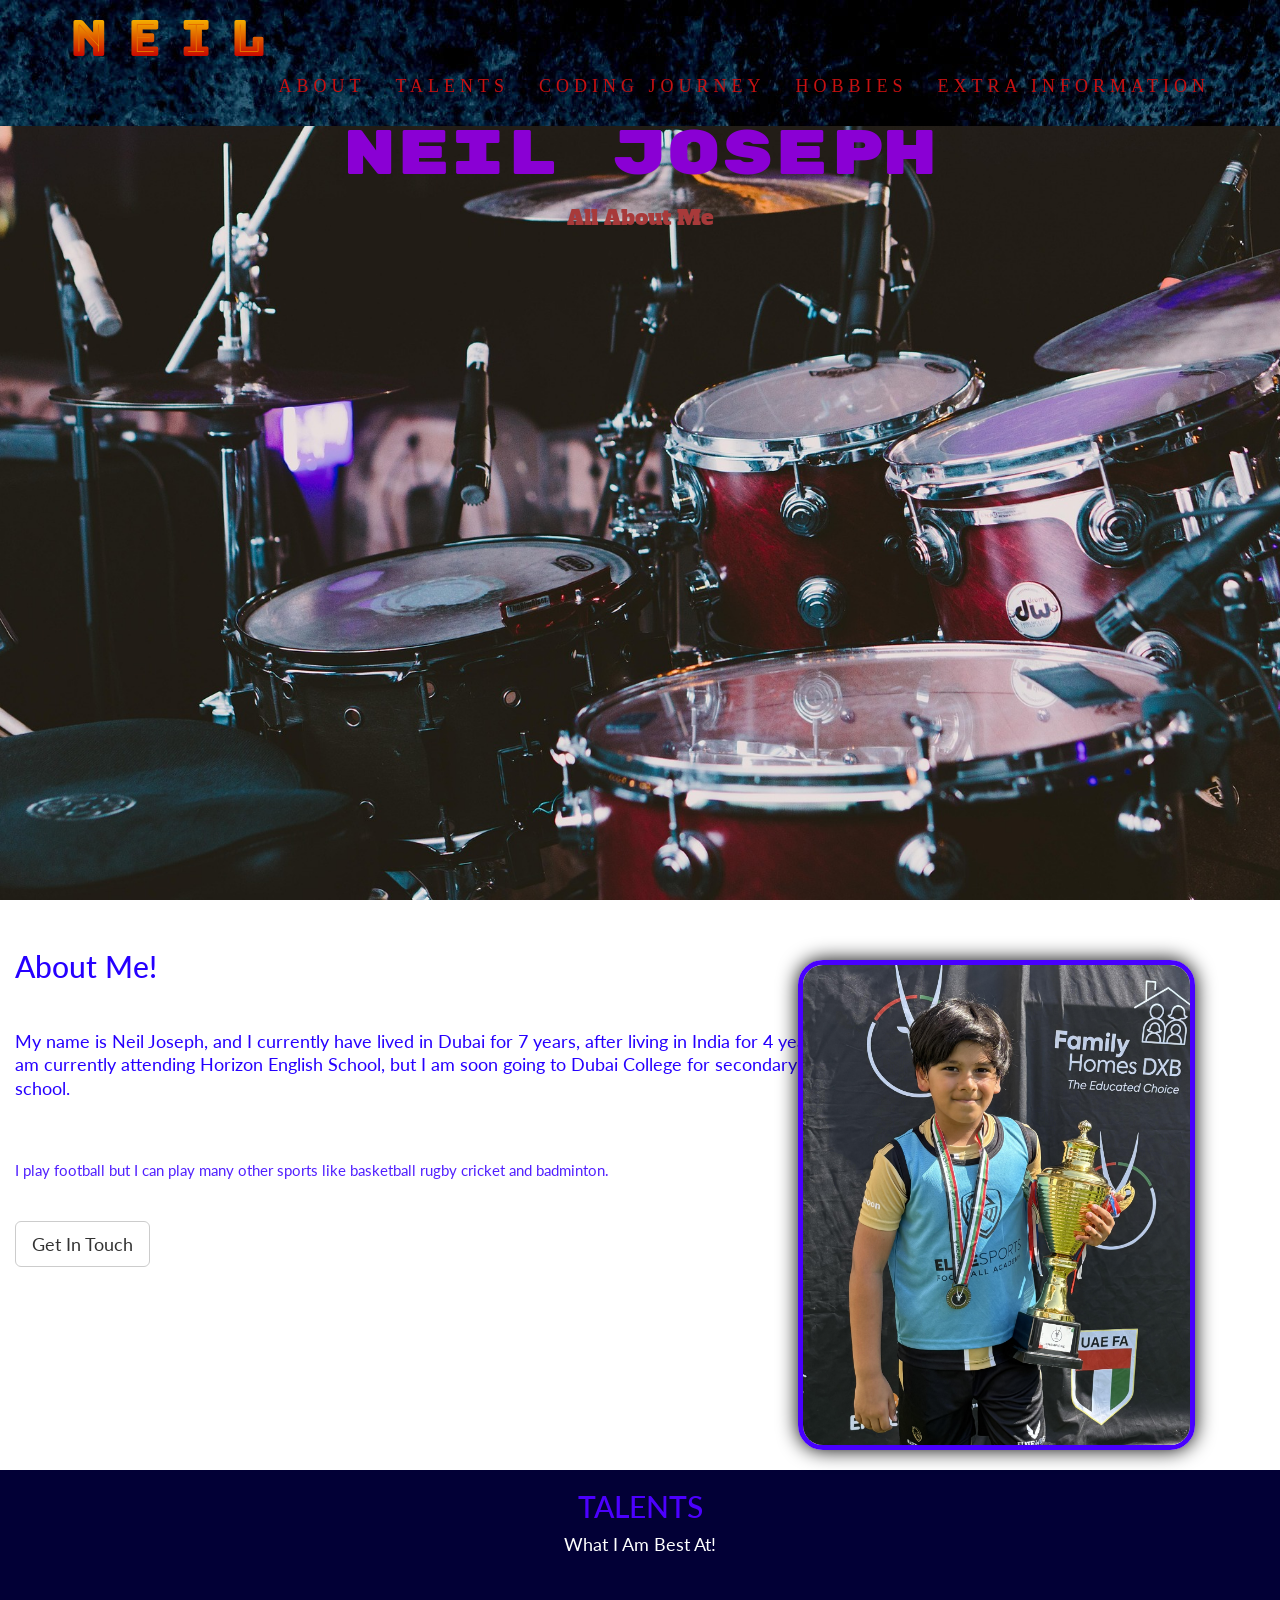
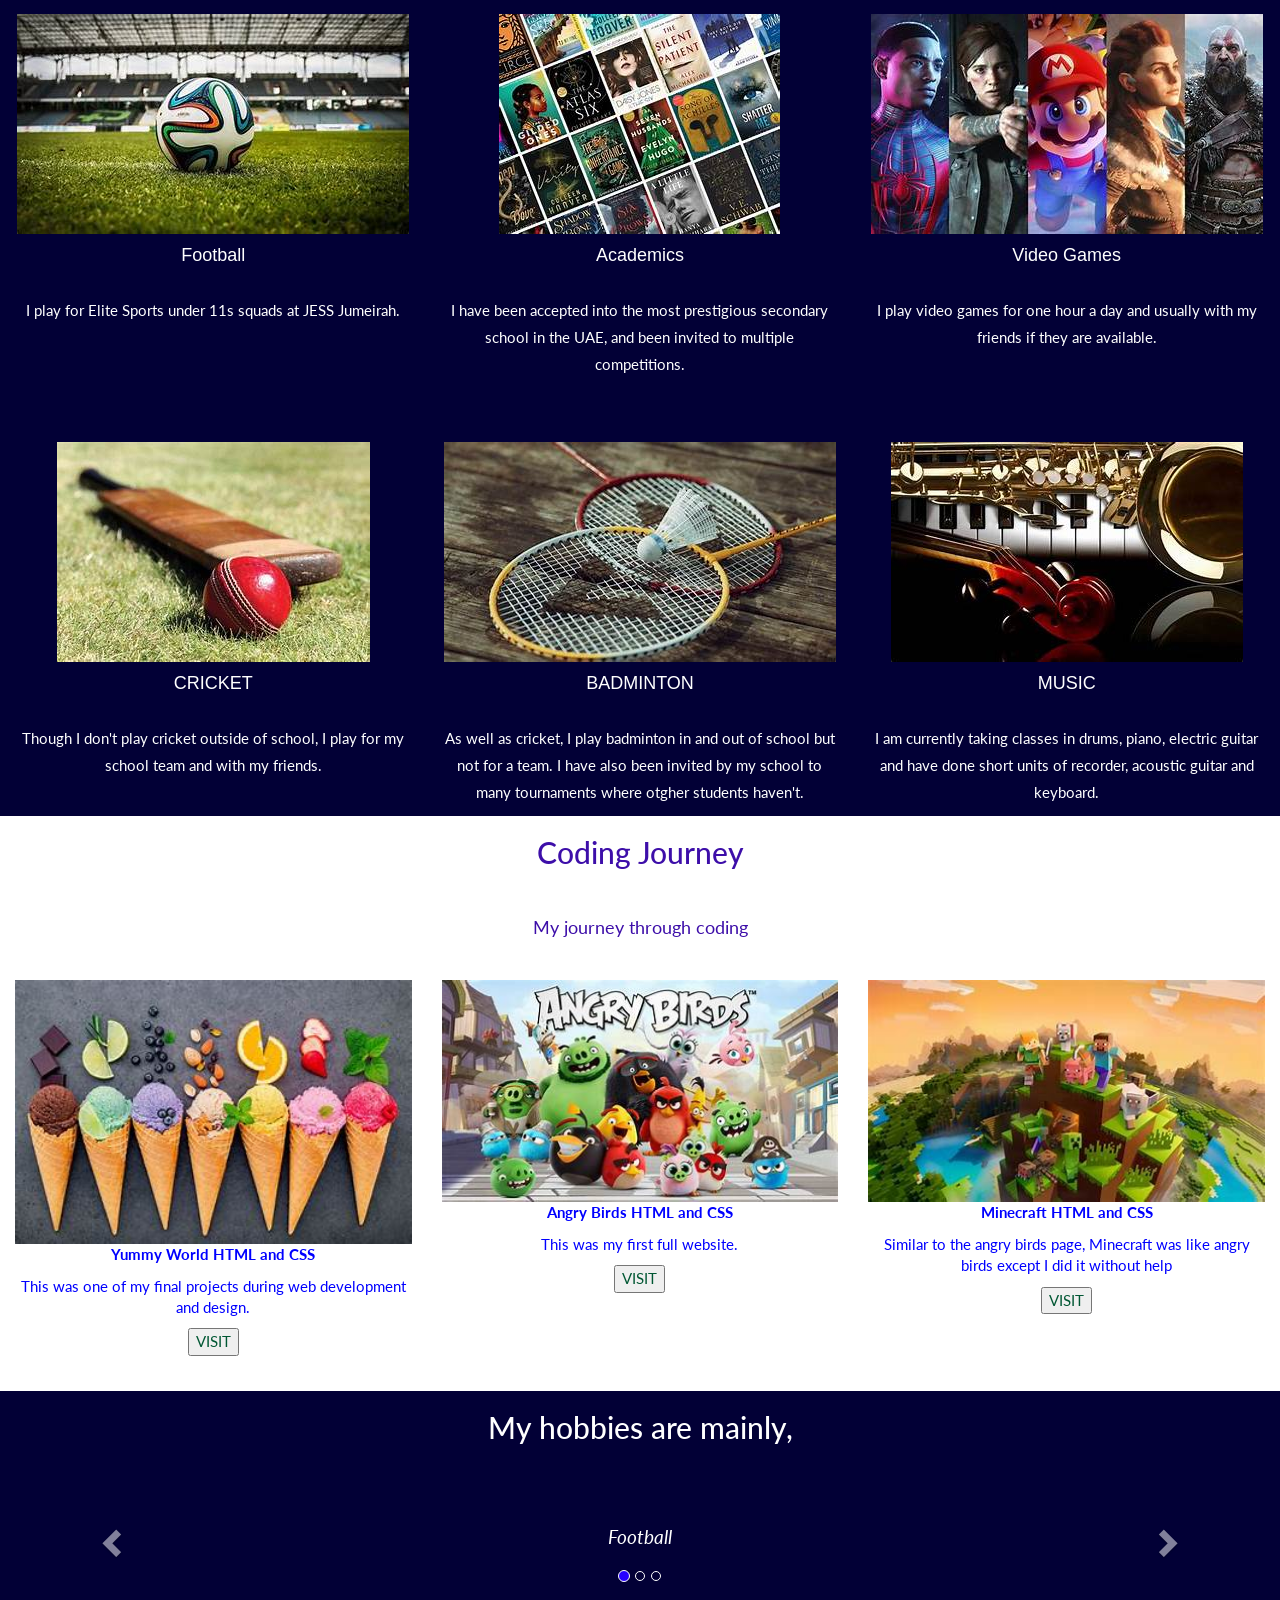
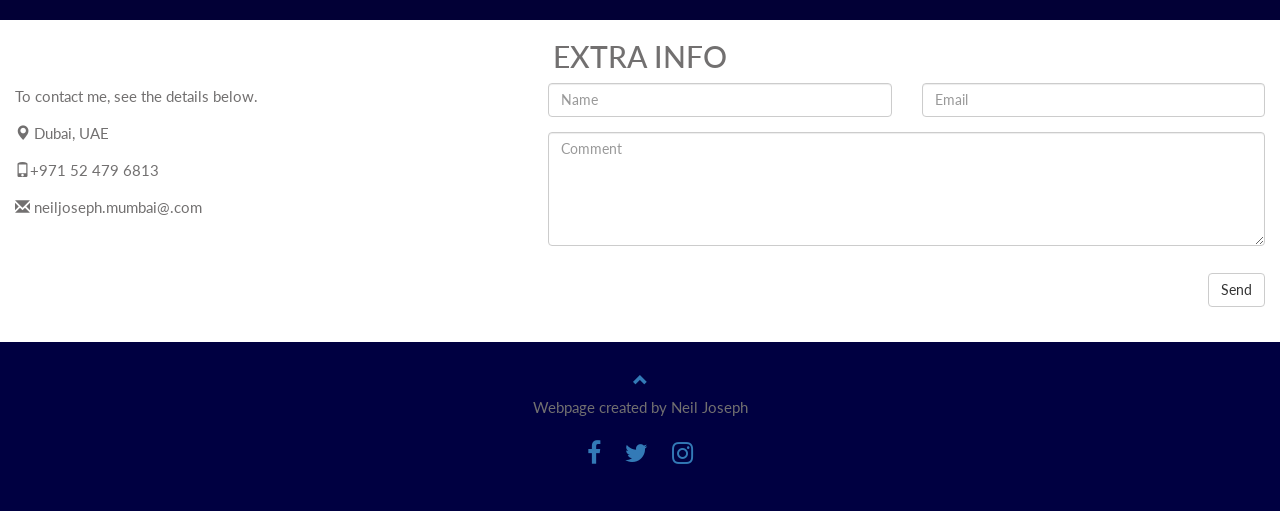
<file: index.html>
<!DOCTYPE html>
<html lang="en">
<head>
    <meta charset="UTF-8">
    <meta name="viewport" content="width=device-width, initial-scale=1.0">
    <title>Neil's Capstone</title>
<!---google font-->
    <link rel="preconnect" href="https://fonts.googleapis.com">
<link rel="preconnect" href="https://fonts.gstatic.com" crossorigin>
<link href="https://fonts.googleapis.com/css2?family=Bungee+Spice&family=Playfair+Display:ital,wght@0,400..900;1,400..900&display=swap" rel="stylesheet">

    <link rel="stylesheet" href="https://maxcdn.bootstrapcdn.com/bootstrap/3.4.1/css/bootstrap.min.css">
  <link href="https://fonts.googleapis.com/css?family=Montserrat" rel="stylesheet" type="text/css">
  <link href="https://fonts.googleapis.com/css?family=Lato" rel="stylesheet" type="text/css">
  <script src="https://ajax.googleapis.com/ajax/libs/jquery/3.5.1/jquery.min.js"></script>
  <script src="https://maxcdn.bootstrapcdn.com/bootstrap/3.4.1/js/bootstrap.min.js"></script>
  <link rel="stylesheet" href="https://cdnjs.cloudflare.com/ajax/libs/font-awesome/4.7.0/css/font-awesome.min.css">
  <link rel="stylesheet" href="style.css">
  <link rel="preconnect" href="https://fonts.googleapis.com">
<link rel="preconnect" href="https://fonts.gstatic.com" crossorigin>
<link href="https://fonts.googleapis.com/css2?family=Bungee+Spice&family=Playfair+Display:ital,wght@0,400..900;1,400..900&family=Rubik+Mono+One&display=swap" rel="stylesheet">
<link rel="preconnect" href="https://fonts.googleapis.com">
<link rel="preconnect" href="https://fonts.gstatic.com" crossorigin>
<link href="https://fonts.googleapis.com/css2?family=Alfa+Slab+One&display=swap" rel="stylesheet">




</head>
<body id="myPage" data-spy="scroll" data-target=".navbar" data-offset="60">

    <!----navbar-->
<nav class="navbar navbar-default navbar-fixed-top">
    <div class="container">
        <div class="navbar-header">
            <button class="navbar-toggle" data-toggle="collapse"
            data-target="#myNavbar">
            <span class="icon-bar"></span>
            <span class="icon-bar"></span>
            <span class="icon-bar"></span>
        </button>
            
          <a class="navbar-brand bungee-spice-regular" href="#myPage">
            Neil</a>
            
        </div>
        <div class="collapse navbar-collapse" id="myNavbar">
            <ul class="nav navbar-nav navbar-right">
                <li><a href="#about">ABOUT</a></li>
                <li><a href="#talents">TALENTS</a></li>
                <li><a href="#coding">CODING JOURNEY</a><li>
                <li><a href="#hobbies">HOBBIES</a></li>
                <li><a href="#extras">EXTRA INFORMATION</a></li>
            </ul>
        </div>
    </div>
</nav>

<div class="jumbotron text-center">
    <h1 style="color:rgb(138, 0, 212)" class="rubik-mono-one-regular">NEIL JOSEPH</h1>
    <p style="color : rgb(168, 58, 58)" class="alfa-slab-one-regular">All About Me</p>
</div>


<div id="about" class="container-fluid">
    <div class="row">
        <div class="col-sm-8">
            <h2 style="color:rgb(38, 0, 255);">About Me!</h2><br>
            <h4 style="color:rgb(38, 0, 255);">My name is Neil Joseph, and I currently have lived in Dubai for 7 years, after living in India for 4 years. I am currently attending Horizon English School, but I am soon going to Dubai College for secondary school.</h4><br>
      <p style="color:rgb(81, 32, 255);">I play football but I can play many other sports like basketball rugby cricket and badminton.</p>


      <a href="#extras"><br><button class="btn btn-default btn-lg">Get In Touch</button></a>
        </div>


        <div class = "col-sm-4">
            <img class = "img-responsive about-img" src = "neil_football.jpg" alt="Me">
        </div>
    </div>
</div>




<div id="talents" class="container-fluid text-center bg-grey">
    <h2>TALENTS</h2>
    <h4 class="talent">What I Am Best At!
    </h4>
    <br>
    <div class="row slide">

    

        <div class="col-sm-4">
            <img class="logo-small" src="football.jpeg" alt="flavours">
            <h4 class="talent-subhead">Football</h4>
            <p class="talent">I play for Elite Sports under 11s squads at JESS Jumeirah.</p>
        </div>

         <div class="col-sm-4">
            <img class="logo-small" src="books.jpeg" alt="ingredients">
            <h4 class="talent-subhead">Academics</h4>
            <p class="talent"> I have been accepted into the most prestigious secondary school in the UAE, and been invited to multiple competitions.</p>
        </div>
          <div class="col-sm-4">
            <img class="logo-small" src="video_games.jpg" alt="hygienic">
            <h4 class="talent-subhead"> Video Games</h4>
            <p class="talent"> I play video games for one hour a day and usually with my friends if they are available.</p>
        </div>
    </div>
    <br><br>

    <div class="row slide">


        <div class="col-sm-4">
            <img class="logo-small" src="cricket.jpeg" alt="flavours">
            <h4 class="talent-subhead">CRICKET</h4>
            <p class="talent"> Though I don't play cricket outside of school, I play for my school team and with my friends.</p>
        </div>

         <div class="col-sm-4">
            <img class="logo-small" src="badminton.jpeg" alt="ingredients">
            <h4 class="talent-subhead">BADMINTON</h4>
            <p class="talent">As well as cricket, I play badminton in and out of school but not for a team. I have also been invited by my school to many tournaments where otgher students haven't.</p>
        </div>
          <div class="col-sm-4">
            <img class="logo-small" src="music.jpg" alt="hygienic">
            <h4 class="talent-subhead">MUSIC</h4>
            <p class="talent">I am currently taking classes in drums, piano, electric guitar and have done short units of recorder, acoustic guitar and keyboard.</p>
        </div>

        
    </div>
</div>




<div id="coding" class="container-fluid text-center">
    <h2 class="coder">Coding Journey</h2><br>
    <h4 class="coder">My journey through coding</h4>
    <div class="row slide">
        <div class="col-sm-4">
            <div class="thumbnail">
                <img src="yummy.jpeg" width="400px" height="200px">
                <p class="coder-link"><strong>Yummy World HTML and CSS</strong></p>
                <p class="coder-link">This was one of my final projects during web development and design.</p>
                <a href="../yummyworld/index.html"><button class="yummy_btn">VISIT</button></a>
            </div>
        </div>

         <div class="col-sm-4">
            <div class="thumbnail">
                <img src="angry.jpeg" width="400px" height="200px">
                <p class="coder-link"><strong>Angry Birds HTML and CSS</strong></p>
                <p class="coder-link">This was my first full website.</p>
                <a href="../l10_angry_bird/angry_birds.html"><button class="yummy_btn">VISIT</button></a>
            </div>
        </div>

         <div class="col-sm-4">
            <div class="thumbnail">
                <img src="minecraft.jpeg" width="400px" height="200px">
                <p class="coder-link"><strong>Minecraft HTML and CSS</strong></p>
                <p class="coder-link">Similar to the angry birds page, Minecraft was like angry birds except I did it without help</p>
                <a href="../l10_homework/minecraft_ad.html"><button class="yummy_btn">VISIT</button></a>
            </div>
        </div>


    </div>
</div>



<div id="hobbies" class="container-fluid text-center bg-grey">
  <h2 class="carousel_text">My hobbies are mainly,</h2>
  <div id="myCarousel" class="carousel slide text-center" data-ride="carousel">
    <!-- Indicators -->
    <ol class="carousel-indicators">
      <li data-target="#myCarousel" data-slide-to="0" class="active"></li>
      <li data-target="#myCarousel" data-slide-to="1"></li>
      <li data-target="#myCarousel" data-slide-to="2"></li>
    </ol>
  
    <!-- Wrapper for slides -->
    <div class="carousel-inner" role="listbox">
      <div class="item active">
        <h4 class="carousel_text">Football</h4>
      </div>
      <div class="item">
        <h4 class="carousel_text">Video Games</h4>
      </div>
      <div class="item">
        <h4 class="carousel_text">Friends</h4>
      </div>
    </div>

    <!-- Left and right controls -->
    <a class="left carousel-control" href="#myCarousel" role="button" data-slide="prev">
      <span class="glyphicon glyphicon-chevron-left" aria-hidden="true"></span>
      <span class="sr-only">Previous</span>
    </a>
    <a class="right carousel-control" href="#myCarousel" role="button" data-slide="next">
      <span class="glyphicon glyphicon-chevron-right" aria-hidden="true"></span>
      <span class="sr-only">Next</span>
    </a>
  </div>
</div>      




<div id="extras" class="container-fluid">
  <h2 class="text-center">EXTRA INFO</h2>
  <div class="row">
    <div class="col-sm-5">
      <p>To contact me, see the details below.</p>
      <p><span class="glyphicon glyphicon-map-marker"></span> Dubai, UAE</p>
      <p><span class="glyphicon glyphicon-phone"></span>+971 52 479 6813</p>
      <p><span class="glyphicon glyphicon-envelope"></span> neiljoseph.mumbai@.com</p>
    </div>
    <div class="col-sm-7 slideanim">
      <div class="row">
        <div class="col-sm-6 form-group">
          <input class="form-control" id="name" name="name" placeholder="Name" type="text" required>
        </div>
        <div class="col-sm-6 form-group">
          <input class="form-control" id="email" name="email" placeholder="Email" type="email" required>
        </div>
      </div>
      <textarea class="form-control" id="comments" name="comments" placeholder="Comment" rows="5"></textarea><br>
      <div class="row">
        <div class="col-sm-12 form-group">
          <button class="btn btn-default pull-right" type="submit">Send</button>
        </div>
      </div>
    </div>
  </div>
</div>




<footer class="footer text-center">
  <a href="#myPage" title="To Top">
    <span class="glyphicon glyphicon-chevron-up"></span>
  </a>
  
  <p>Webpage created by Neil Joseph<br></p>
    <p>
      <a href="https://www.facebook.com/" class="fa fa-facebook"></a>
      <a href="https://www.twitter.com/" class="fa fa-twitter"></a>
      <a href="https://www.instagram.com/" class="fa fa-instagram"></a>
    </p>
</footer>

<script>
$(document).ready(function(){
  // Add smooth scrolling to all links in navbar + footer link
  $(".navbar a, footer a[href='#myPage']").on('click', function(event) {
    // Make sure this.hash has a value before overriding default behavior
    if (this.hash !== "") {
      // Prevent default anchor click behavior
      event.preventDefault();

      // Store hash
      var hash = this.hash;

      // Using jQuery's animate() method to add smooth page scroll
      // The optional number (900) specifies the number of milliseconds it takes to scroll to the specified area
      $('html, body').animate({
        scrollTop: $(hash).offset().top
      }, 900, function(){
   
        // Add hash (#) to URL when done scrolling (default click behavior)
        window.location.hash = hash;
      });
    } // End if
  });
  
  $(window).scroll(function() {
    $(".slideanim").each(function(){
      var pos = $(this).offset().top;

      var winTop = $(window).scrollTop();
        if (pos < winTop + 600) {
          $(this).addClass("slide");
        }
    });
  });
})
</script>


</body>
</html>
</file>
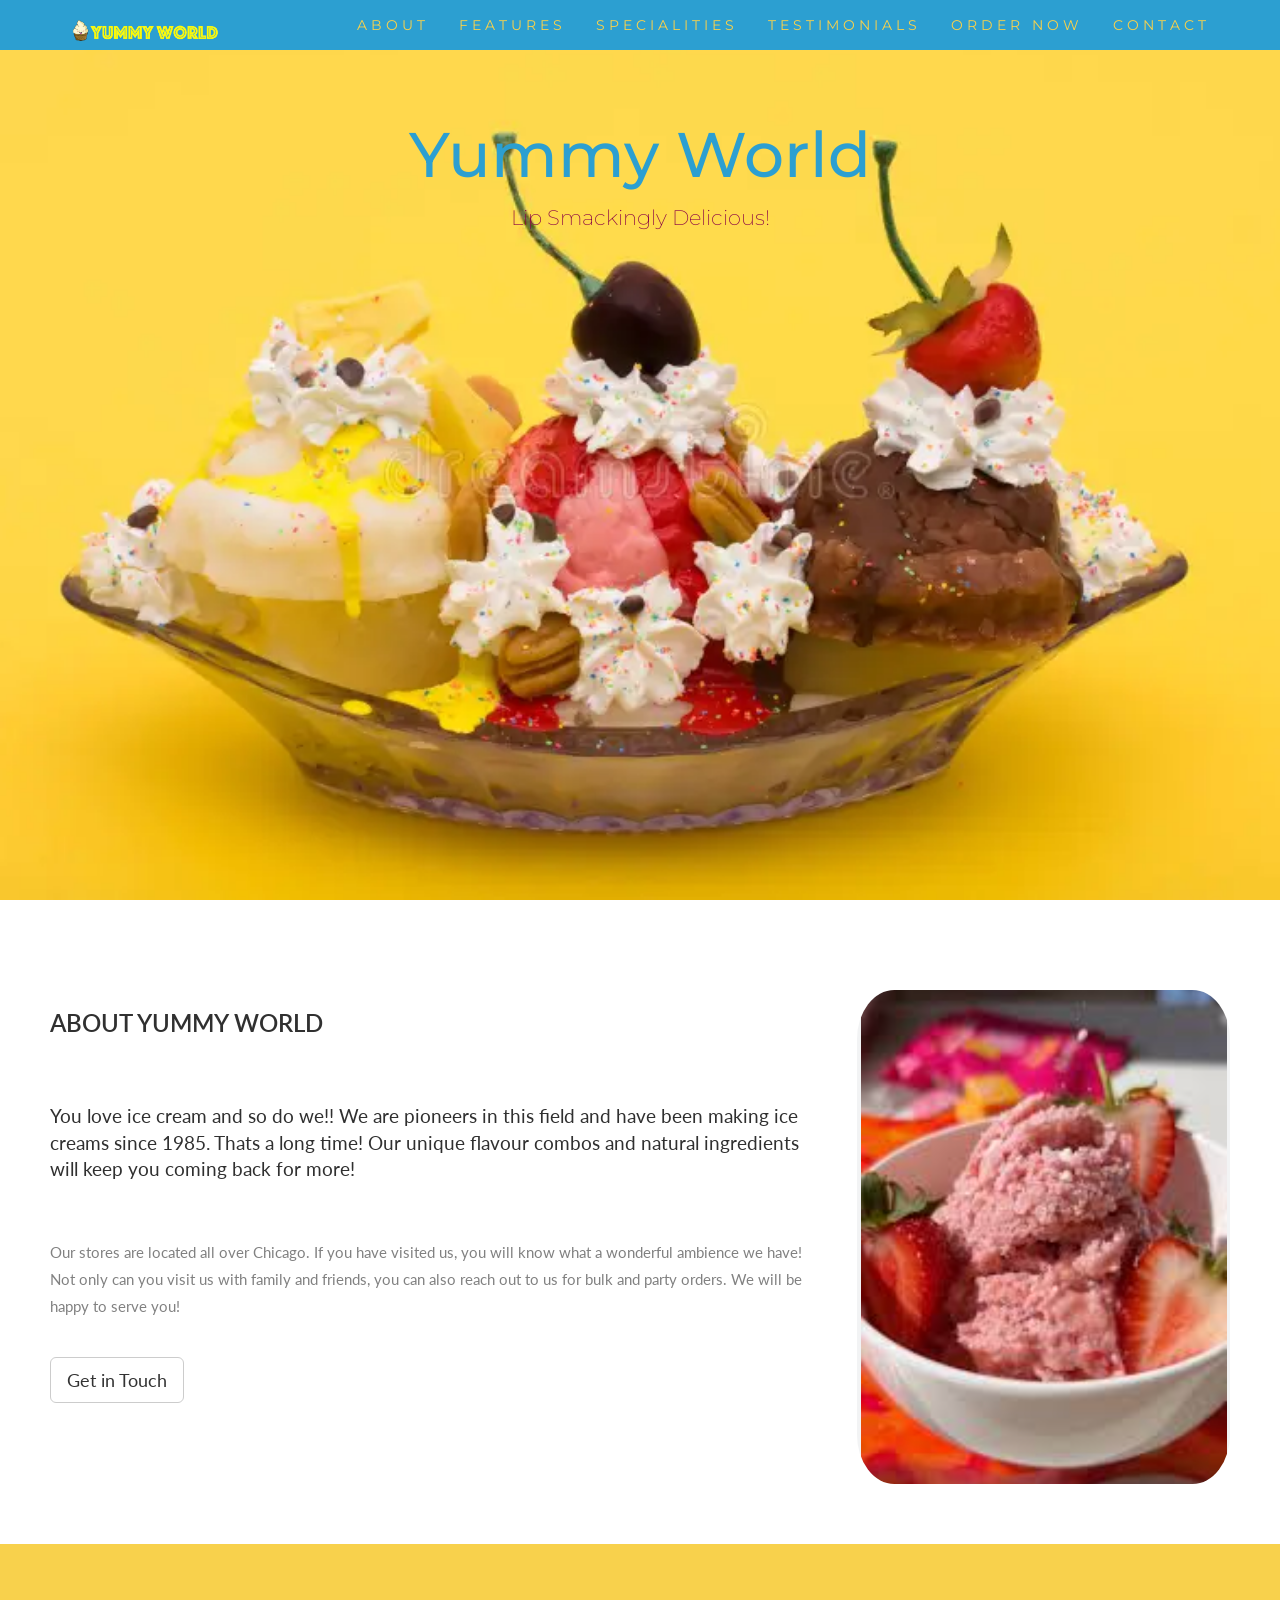
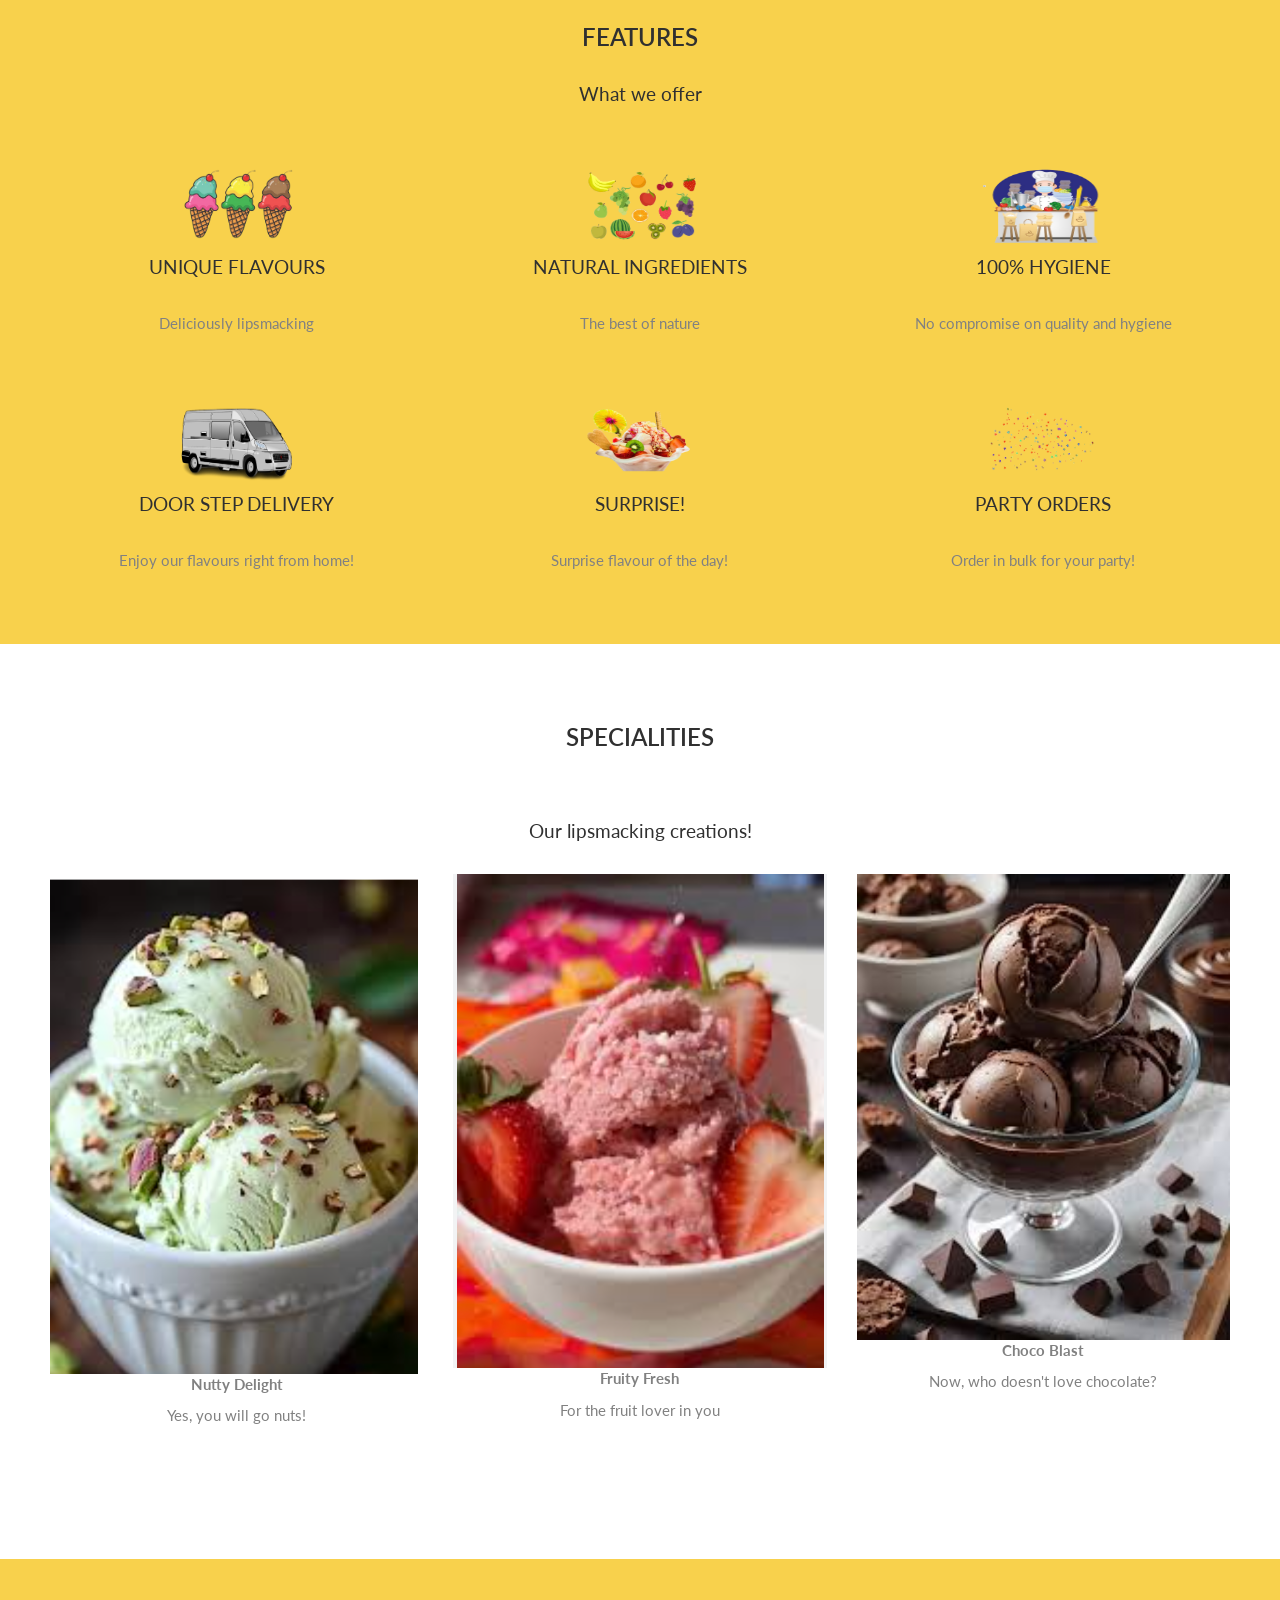
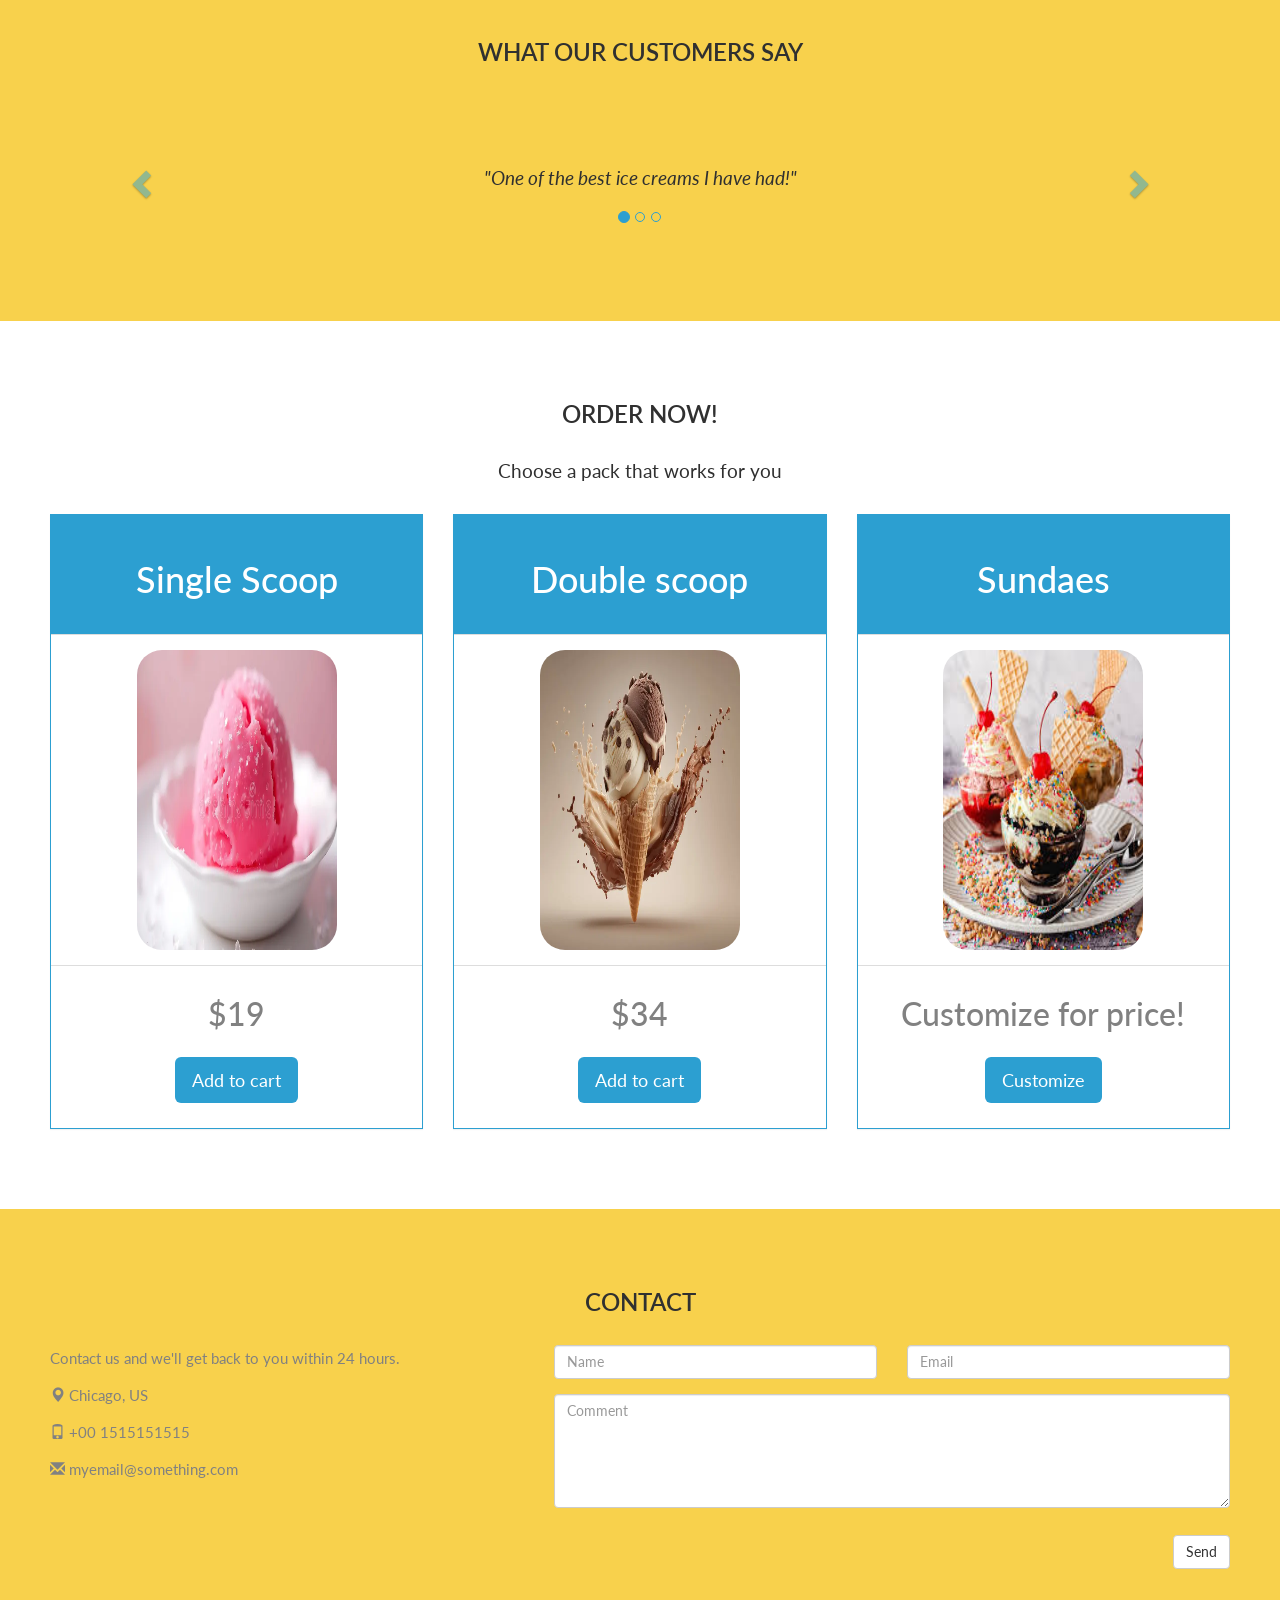
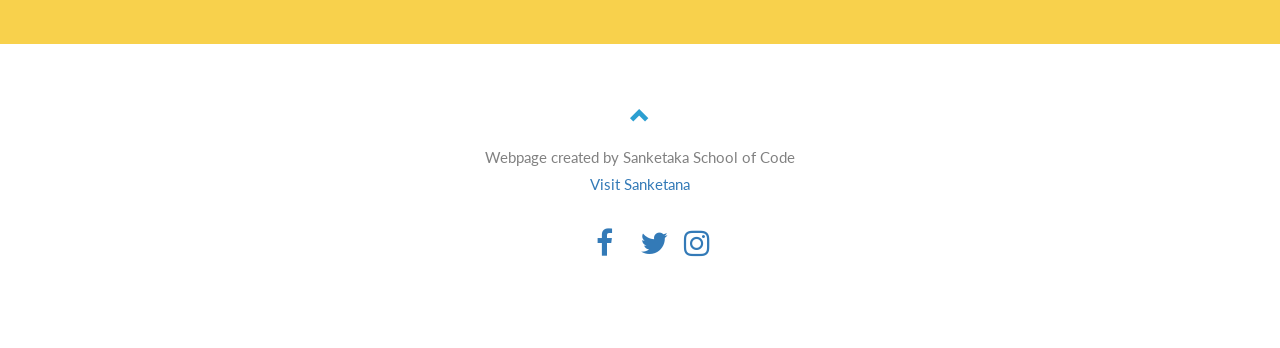
<file: yummyworld/index.html>
<!DOCTYPE html>
<html lang="en">
<head>
  
  <title>Yummy World</title>
  <meta charset="utf-8">
  <meta name="viewport" content="width=device-width, initial-scale=1">
  <link rel="stylesheet" href="https://maxcdn.bootstrapcdn.com/bootstrap/3.4.1/css/bootstrap.min.css">
  <link href="https://fonts.googleapis.com/css?family=Montserrat" rel="stylesheet" type="text/css">
  <link href="https://fonts.googleapis.com/css?family=Lato" rel="stylesheet" type="text/css">
  <script src="https://ajax.googleapis.com/ajax/libs/jquery/3.5.1/jquery.min.js"></script>
  <script src="https://maxcdn.bootstrapcdn.com/bootstrap/3.4.1/js/bootstrap.min.js"></script>
  <link rel="stylesheet" href="https://cdnjs.cloudflare.com/ajax/libs/font-awesome/4.7.0/css/font-awesome.min.css">
  <link rel="stylesheet" href="style.css">
   
</head>
<body id="myPage" data-spy="scroll" data-target=".navbar" data-offset="60">

<nav class="navbar navbar-default navbar-fixed-top">
  <div class="container">
    <div class="navbar-header">
      <button type="button" class="navbar-toggle" data-toggle="collapse" data-target="#myNavbar">
        <span class="icon-bar"></span>
        <span class="icon-bar"></span>
        <span class="icon-bar"></span>                        
      </button>
      <a class="navbar-brand" href="#myPage"> <img class="logo" src="images/logo.png" alt="icecream"></a>
    </div>
    <div class="collapse navbar-collapse" id="myNavbar">
      <ul class="nav navbar-nav navbar-right">
        <li><a href="#about">ABOUT</a></li>
        <li><a href="#features">FEATURES</a></li>
        <li><a href="#specialities">SPECIALITIES</a></li>
        <li><a href="#testimonials">TESTIMONIALS</a></li>
        <li><a href="#order-now">ORDER NOW</a></li>
        <li><a href="#contact">CONTACT</a></li>
      </ul>
    </div>
  </div>
</nav>

<div class="jumbotron text-center">
  <h1>Yummy World</h1> 
  <p style="color:rgb(138, 4, 69)">Lip  Smackingly Delicious!</p> 
  
</div>

<!-- Container (About Section) -->
<div id="about" class="container-fluid">
  <div class="row">
    <div class="col-sm-8">
      <h2>About Yummy World</h2><br>
      <h4>You love ice cream and so do we!! We are pioneers in this field and have been making ice creams since 1985. Thats a long time! Our unique flavour combos and natural ingredients will keep you coming back for more!</h4><br>
      <p>Our stores are located all over Chicago. If you have visited us, you will know what a wonderful ambience we have! Not only can you visit us with family and friends, you can also reach out to us for bulk and party orders. We will be happy to serve you!</p>
      <a href="#contact"><br><button class="btn btn-default btn-lg">Get in Touch</button></a>
    </div>
      <div class = "col-sm-4">
            <img class = "img-responsive about-img" src = "images/i2.jpg">
        </div>
  
  </div>
</div>


<!-- Container (Services Section) -->
<div id="features" class="container-fluid text-center bg-grey">
  <h2>FEATURES</h2>
  <h4>What we offer</h4>
  <br>
  <div class="row slideanim">
    <div class="col-sm-4">
      <img class="logo-small" src="images/icon1.png" alt="flavours">
      <h4>UNIQUE FLAVOURS</h4>
      <p>Deliciously lipsmacking</p>
    </div>
    <div class="col-sm-4">
      <img class="logo-small" src="images/icon2.png" alt="ingredients">
      <h4>NATURAL INGREDIENTS</h4>
      <p>The best of nature</p>
    </div>
    <div class="col-sm-4">
      <img class="logo-small" src="images/icon3.png" alt="hygiene">
      <h4>100% HYGIENE</h4>
      <p>No compromise on quality and hygiene</p>
    </div>
  </div>
  <br><br>
  <div class="row slideanim">
    <div class="col-sm-4">
      <img class="logo-small" src="images/icon4.png" alt="hygiene">
      <h4>DOOR STEP DELIVERY</h4>
      <p>Enjoy our flavours right from home!</p>
    </div>
    <div class="col-sm-4">
      <img class="logo-small" src="images/icon5.png" alt="hygiene">
      <h4>SURPRISE!</h4>
      <p>Surprise flavour of the day!</p>
    </div>
    <div class="col-sm-4">
      <img class="logo-small" src="images/icon6.png" alt="hygiene">
      <h4 style="color:#303030;">PARTY ORDERS</h4>
      <p>Order in bulk for your party!</p>
    </div>
  </div>
</div>

<!-- Container (Portfolio Section) -->
<div id="specialities" class="container-fluid text-center">
  <h2>Specialities</h2><br>
  <h4>Our lipsmacking creations!</h4>
  <div class="row text-center slideanim">
    <div class="col-sm-4">
      <div class="thumbnail">
        <img src="images/i1.jpeg" alt="Paris" width="400" height="200">
        <p><strong>Nutty Delight</strong></p>
        <p>Yes, you will go nuts!</p>
      </div>
    </div>
    <div class="col-sm-4">
      <div class="thumbnail">
        <img  src="images/i2.jpg" alt="New York" width="400" height="200">
        <p><strong>Fruity Fresh</strong></p>
        <p>For the fruit lover in you</p>
      </div>
    </div>
    <div class="col-sm-4">
      <div class="thumbnail">
        <img src="images/i3.jpeg" alt="San Francisco" width="400" height="300">
        <p><strong>Choco Blast</strong></p>
        <p>Now, who doesn't love chocolate?</p>
      </div>
    </div>
  </div>
  </div><br>


  <div id="testimonials" class="container-fluid text-center bg-grey">
  <h2>What our customers say</h2>
  <div id="myCarousel" class="carousel slide text-center" data-ride="carousel">
    <!-- Indicators -->
    <ol class="carousel-indicators">
      <li data-target="#myCarousel" data-slide-to="0" class="active"></li>
      <li data-target="#myCarousel" data-slide-to="1"></li>
      <li data-target="#myCarousel" data-slide-to="2"></li>
    </ol>

    <!-- Wrapper for slides -->
    <div class="carousel-inner" role="listbox">
      <div class="item active">
        <h4>"One of the best ice creams I have had!"</h4>
      </div>
      <div class="item">
        <h4>"One word... WOW!!</span></h4>
      </div>
      <div class="item">
        <h4>"Amazing flavours and a lot of healthy options too!"</h4>
      </div>
    </div>

    <!-- Left and right controls -->
    <a class="left carousel-control" href="#myCarousel" role="button" data-slide="prev">
      <span class="glyphicon glyphicon-chevron-left" aria-hidden="true"></span>
      <span class="sr-only">Previous</span>
    </a>
    <a class="right carousel-control" href="#myCarousel" role="button" data-slide="next">
      <span class="glyphicon glyphicon-chevron-right" aria-hidden="true"></span>
      <span class="sr-only">Next</span>
    </a>
  </div>
</div>

<!-- Container (Pricing Section) -->
<div id="order-now" class="container-fluid">
  <div class="text-center">
    <h2>Order now!</h2>
    <h4>Choose a pack that works for you</h4>
  </div>
  <div class="row slideanim">
    <div class="col-sm-4 col-xs-12">
      <div class="panel panel-default text-center">
        <div class="panel-heading">
          <h1>Single Scoop</h1>
        </div>
        <div class="panel-body">
          <img class="img-responsive" src="images/s1.png" alt="">
        </div>
        <div class="panel-footer">
          <h3>$19</h3>
          <button class="btn btn-lg">Add to cart</button>
        </div>
      </div>      
    </div>     


    <div class="col-sm-4 col-xs-12">
      <div class="panel panel-default text-center">
        <div class="panel-heading">
          <h1>Double scoop</h1>
        </div>
        <div class="panel-body">
          <img class="img-responsive" src="images/s2.png" alt="">
        </div>
        <div class="panel-footer">
          <h3>$34</h3>
          <button class="btn btn-lg">Add to cart</button>
        </div>
      </div>      
    </div>      
     
    <div class="col-sm-4 col-xs-12">
      <div class="panel panel-default text-center">
        <div class="panel-heading">
          <h1>Sundaes</h1>
        </div>
        <div class="panel-body">
          <img class="img-responsive" src="images/s3.png" alt="">
        </div>
        <div class="panel-footer">
          <h3>Customize for price!</h3>
          
          <button class="btn btn-lg">Customize</button>
        </div>
      </div>      
    </div>    
  </div>
</div>

<!-- Container (Contact Section) -->
<div id="contact" class="container-fluid bg-grey">
  <h2 class="text-center">CONTACT</h2>
  <div class="row">
    <div class="col-sm-5">
      <p>Contact us and we'll get back to you within 24 hours.</p>
      <p><span class="glyphicon glyphicon-map-marker"></span> Chicago, US</p>
      <p><span class="glyphicon glyphicon-phone"></span> +00 1515151515</p>
      <p><span class="glyphicon glyphicon-envelope"></span> myemail@something.com</p>
    </div>
    <div class="col-sm-7 slideanim">
      <div class="row">
        <div class="col-sm-6 form-group">
          <input class="form-control" id="name" name="name" placeholder="Name" type="text" required>
        </div>
        <div class="col-sm-6 form-group">
          <input class="form-control" id="email" name="email" placeholder="Email" type="email" required>
        </div>
      </div>
      <textarea class="form-control" id="comments" name="comments" placeholder="Comment" rows="5"></textarea><br>
      <div class="row">
        <div class="col-sm-12 form-group">
          <button class="btn btn-default pull-right" type="submit">Send</button>
        </div>
      </div>
    </div>
  </div>
</div>

<!-- Footer -->


<footer class="container-fluid text-center">
  <a href="#myPage" title="To Top">
    <span class="glyphicon glyphicon-chevron-up"></span>
  </a>
  
  <p>Webpage created by Sanketaka School of Code<br>
    <a href="https://www.sanketana.com/">Visit Sanketana</a></p>
    <p>
      <a href="#" class="fa fa-facebook"></a>
      <a href="#" class="fa fa-twitter"></a>
      <a href="#" class="fa fa-instagram"></a>
    </p>
</footer>

<script>
$(document).ready(function(){
  // Add smooth scrolling to all links in navbar + footer link
  $(".navbar a, footer a[href='#myPage']").on('click', function(event) {
    // Make sure this.hash has a value before overriding default behavior
    if (this.hash !== "") {
      // Prevent default anchor click behavior
      event.preventDefault();

      // Store hash
      var hash = this.hash;

      // Using jQuery's animate() method to add smooth page scroll
      // The optional number (900) specifies the number of milliseconds it takes to scroll to the specified area
      $('html, body').animate({
        scrollTop: $(hash).offset().top
      }, 900, function(){
   
        // Add hash (#) to URL when done scrolling (default click behavior)
        window.location.hash = hash;
      });
    } // End if
  });
  
  $(window).scroll(function() {
    $(".slideanim").each(function(){
      var pos = $(this).offset().top;

      var winTop = $(window).scrollTop();
        if (pos < winTop + 600) {
          $(this).addClass("slide");
        }
    });
  });
})
</script>

</body>
</html>
</file>
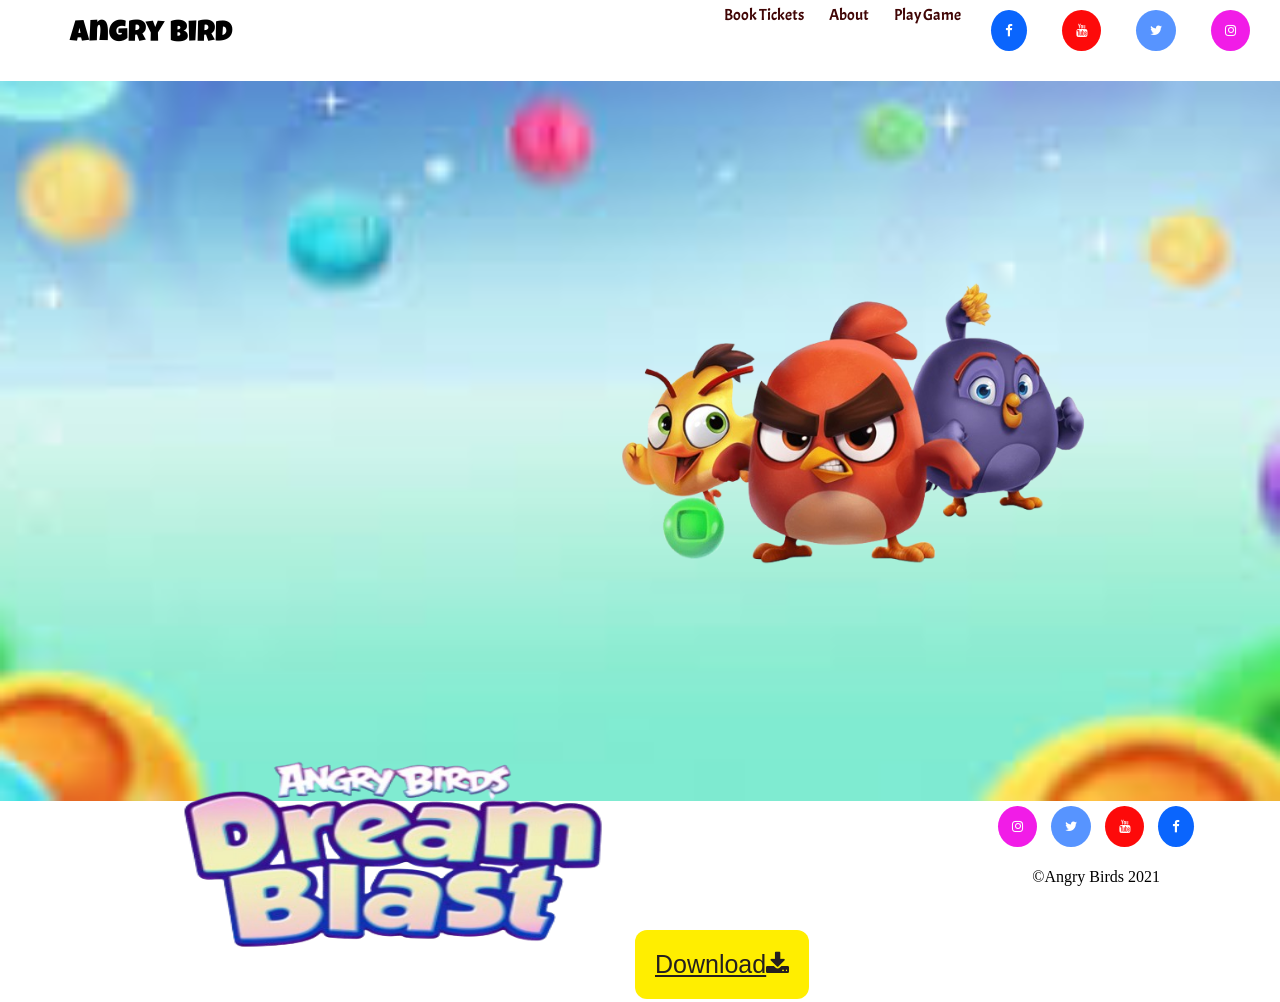
<file: l10_angry_bird/angry_birds.html>
<html>
    <head>
        <meta charset="UTF-8">
        <title>Movie-Webpage</title>
        <link rel="shortcut icon" href="favicon.ico">
        <link href="https://fonts.googleapis.com/css?family=Luckiest+Guy|Acme|Montserrat|Roboto&display=swap" rel="stylesheet">
        <link rel="stylesheet" href="style.css">

        <link rel="stylesheet" href="https://cdnjs.cloudflare.com/ajax/libs/font-awesome/4.7.0/css/font-awesome.min.css">
    
    </head>
<body>
<ul>
    <li class="name">Angry Bird</li>
    <li><button class = "icon insta-icon"><i class = "icon fa fa-instagram"></i></button></li>
<li><button class = "icon twitter-icon"><i class = "icon fa fa-twitter"></i></button></li>
<li><button class = "icon youtube-icon"><i class = "icon fa fa-youtube"></i></button></li>
<li><button class = "icon facebook-icon"><i class = "icon fa fa-facebook"></i></button></li>

<li><a href= "#">Play Game</a></li>
<li><a href= "#">About</a></li>
<li><a href= "#">Book Tickets</a></li>
</ul>
<div class="main">
    <div class="angry"><img src="birds.jpeg"></div>
    <div class="logo"><img src="logo.jpeg">
    <button class="download">Download<i class="fa fa-download"></i></button>
    </div>
</div>


<div class="bottom">
    <footer style="text-align: center">
        <button class = "icon insta-icon"><i class = "icon fa fa-instagram"></i></button>
<button class = "icon twitter-icon"><i class = "icon fa fa-twitter"></i></button>
<button class = "icon youtube-icon"><i class = "icon fa fa-youtube"></i></button>
<button class = "icon facebook-icon"><i class = "icon fa fa-facebook"></i></button>
<p>&#169;Angry Birds 2021</p>
    </footer>
</div>



























</body>
    </html>
</file>
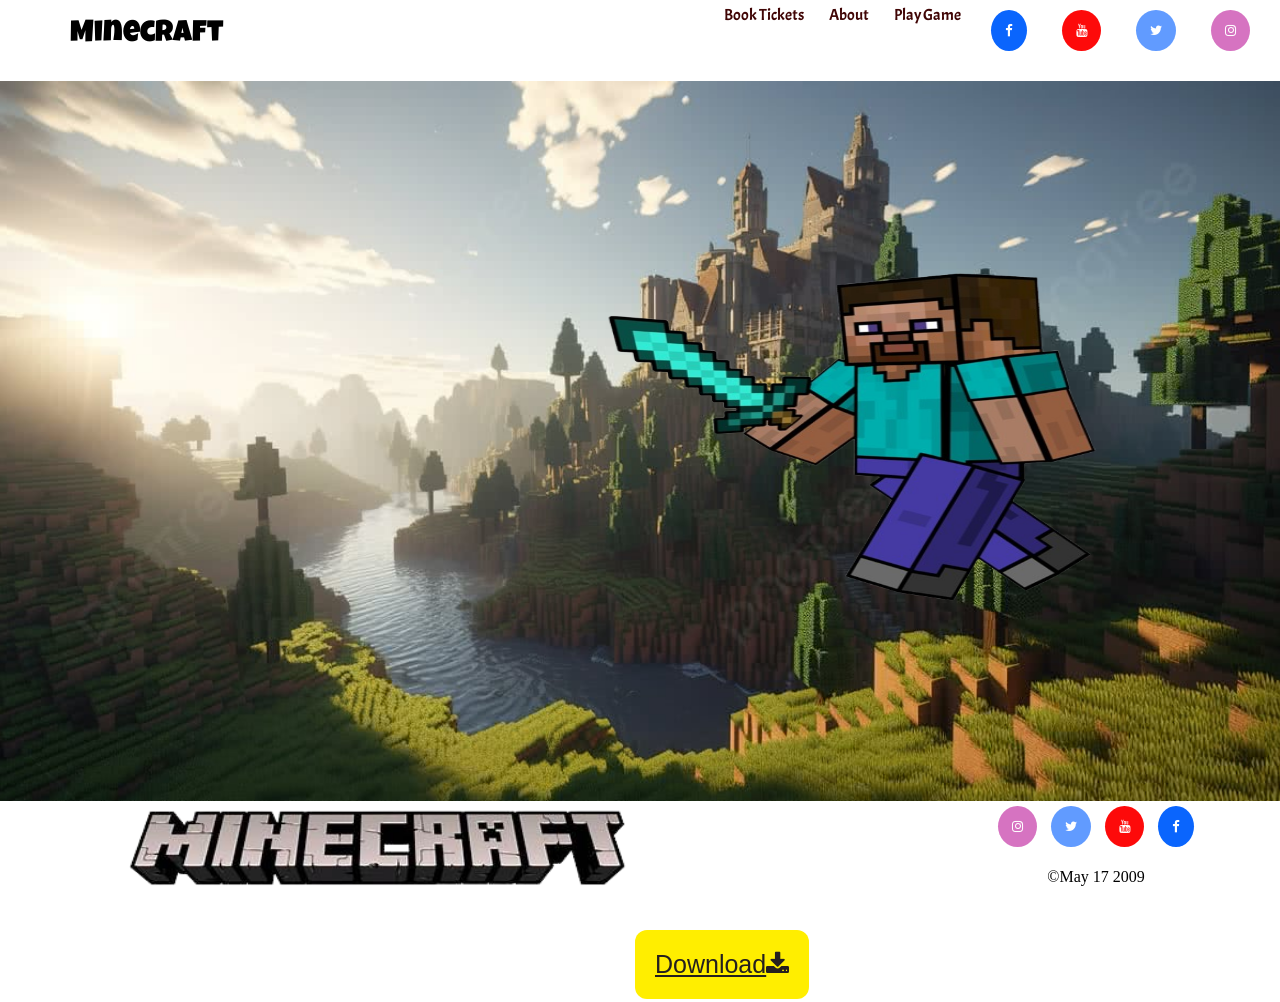
<file: l10_homework/minecraft_ad.html>
<html>
    <head>
        <meta charset="UTF-8">
        <title>Minecraft</title>
        <link rel="shortcut icon" href="favicon.ico">
        <link href="https://fonts.googleapis.com/css?family=Luckiest+Guy|Acme|Montserrat|Roboto&display=swap" rel="stylesheet">
        <link rel="stylesheet" href="style.css">

        <link rel="stylesheet" href="https://cdnjs.cloudflare.com/ajax/libs/font-awesome/4.7.0/css/font-awesome.min.css">
    
    </head>
<body>
<ul>
    <li class="name">Minecraft</li>
    <li><button class = "icon insta-icon"><i class = "icon fa fa-instagram"></i></button></li>
<li><button class = "icon twitter-icon"><i class = "icon fa fa-twitter"></i></button></li>
<li><button class = "icon youtube-icon"><i class = "icon fa fa-youtube"></i></button></li>
<li><button class = "icon facebook-icon"><i class = "icon fa fa-facebook"></i></button></li>

<li><a href= "#">Play Game</a></li>
<li><a href= "#">About</a></li>
<li><a href= "#">Book Tickets</a></li>
</ul>
<div class="main">
    <div class="steve"><img src="steve.jpeg"></div>
    <div class="logo"><img src="logo.jpeg">
    <button class="download">Download<i class="fa fa-download"></i></button>
    </div>
</div>


<div class="bottom">
    <footer style="text-align: center">
        <button class = "icon insta-icon"><i class = "icon fa fa-instagram"></i></button>
<button class = "icon twitter-icon"><i class = "icon fa fa-twitter"></i></button>
<button class = "icon youtube-icon"><i class = "icon fa fa-youtube"></i></button>
<button class = "icon facebook-icon"><i class = "icon fa fa-facebook"></i></button>
<p>&#169;May 17 2009</p>
    </footer>
</div>



























</body>
    </html>
</file>
<file: style.css>
.bungee-spice-regular{
    font-family: "Bungee Spice", Impact;
    font-weight: 400;
    font-size: 50px;
    letter-spacing: 20px;
}

.navbar-brand{
    padding-top: 15px !important;
}

body{
    font : 400 15px lato , sans-serif;
    line-height: 1.8;
    color : rgb(114, 112, 112);
}

.navbar{
    margin-bottom : 0;
    padding-bottom : 15px;
    background-image : url("nav_bg.jpeg") !important;
    border : 0;
    font-size : 18px !important;
    line-height: 1.4;
    letter-spacing: 5px;
    border-radius: 0;
    font-family: Monsterrat , sans-serif;
}

.navbar li a, .navbar{
    color : rgb(200, 17, 17) !important;
    font-family: impact;
    padding-top : 13px;
}

.navbar li a:hover, .navbar-nav li.active a{
    color : rgb(255, 184, 32) !important;
}

.navbar-default .navbar-toggle{
    border-color : transparent;
    color : rgb(255, 242, 0) !important;
}

.jumbotron{
    background-image: url(jumbo.jpg);
    background-size: cover;
    height : 100vh;
    background-position: center;
    padding : 100px 30px;
    padding-bottom: 0px !important;
}

h4{
    font-size: 18px;
    line-height: 1.3;
    color : rgb(255, 255, 255);
    font-weight: 400;
    margin-bottom: 30px;
}

.rubik-mono-one-regular {
  font-family: "Rubik Mono One", monospace;
  font-weight: 400;
  font-style: normal;
}

.alfa-slab-one-regular {
  font-family: "Alfa Slab One", serif;
  font-weight: 400;
  font-style: normal;
}

.container-fluid{
    padding-top: 0;
    background-color: rgb(255, 255, 255);
    margin-top : 0px;
}

.footer {
    background-color : rgb(0, 0, 65);
    margin : 20px 0;
    padding : 25px;
}

.fa-facebook{
    font-size : 25px;
    padding : 10px;
}

.fa-instagram{
    font-size : 25px;
    padding : 10px;
}

.fa-twitter{
    font-size : 25px;
    padding : 10px;
}

.bg-grey{
        background-color: rgb(2, 0, 54);
    color : rgb(76, 0, 255);
}

.talent-subhead{
    color : rgb(255, 255, 255);
    font-family :Arial, Helvetica, sans-serif
}

.coder{
    color : rgb(61, 14, 169);
}

  .thumbnail {
    padding: 10px 0 15px 0;
    border: none;
    border-radius: 10px;
  }



.talent{
    color : rgb(255, 255, 255);
}

.yummy_btn , .angry_btn , .minecraft_btn{
    color : 
    rgb(0, 87, 51);
}

.coder-link{
    color : rgb(0, 0, 255)
}

.about-img{
    float :right;
    margin-right : 70px;
    margin-top : 30px;
    margin-bottom : 20px;
    border : 5px solid rgb(72, 0, 255);
    border-radius : 25px;
    width : 400px;
    box-shadow : 0 0 20px rgb(0, 0, 0);
}

.carousel_text {
    color : rgb(255, 255, 255)
}


   .carousel-control.right, .carousel-control.left {
    background-image: none;
    color: #ffffff;
  }
  .carousel-indicators li {
    border-color: #ffffff;
  }
  .carousel-indicators li.active {
    background-color: #2600ff;
  }
  .item h4 {
    font-size: 19px;
    line-height: 1.375em;
    font-weight: 400;
    font-style: italic;
    margin: 70px 0;
  }
  .item span {
    font-style: normal;
  }
</file>
<file: yummyworld/style.css>
body {
    font: 400 15px Lato, sans-serif;
    line-height: 1.8;
    color: #818181;
  }
  .logo {
    width: 150px;
    color: #2c9fd1;
    font-size: 250px;
  }
  h2 {
    font-size: 24px;
    text-transform: uppercase;
    color: #303030;
    font-weight: 600;
    margin-bottom: 30px;
  }
  h4 {
    font-size: 19px;
    line-height: 1.375em;
    color: #303030;
    font-weight: 400;
    margin-bottom: 30px;
  }  
  .jumbotron {
    background-image: url('images/hero.png');
    background-size: cover;
    background-position: center;
    color: #2c9fd1;
    padding: 100px 25px;
    font-family: Montserrat, sans-serif;
    height: 100vh;
  }
  .container-fluid {
    padding: 60px 50px;
  }
  .bg-grey {
    background-color: #f8d14c;
  }
  .logo-small {
    width: 120px;
    height: 80px;
  }
 
  .about-img {
    border-radius: 10%;
  }
  .thumbnail {
    padding: 0 0 15px 0;
    border: none;
    border-radius: 0;
  }
  
  .carousel-control.right, .carousel-control.left {
    background-image: none;
    color: #2c9fd1;
  }
  .carousel-indicators li {
    border-color: #2c9fd1;
  }
  .carousel-indicators li.active {
    background-color: #2c9fd1;
  }
  .item h4 {
    font-size: 19px;
    line-height: 1.375em;
    font-weight: 400;
    font-style: italic;
    margin: 70px 0;
  }
  .item span {
    font-style: normal;
  }
  .panel {
    border: 1px solid #2c9fd1; 
    border-radius:0 !important;
    transition: box-shadow 0.5s;
  }
  .panel:hover {
    box-shadow: 5px 0px 40px rgba(0,0,0, .2);
  }
  .panel-footer .btn:hover {
    border: 1px solid #2c9fd1;
    background-color: #fff !important;
    color: #2c9fd1;
  }
  .panel-heading {
    color: #fff !important;
    background-color: #2c9fd1 !important;
    padding: 25px;
    border-bottom: 1px solid transparent;
    border-top-left-radius: 0px;
    border-top-right-radius: 0px;
    border-bottom-left-radius: 0px;
    border-bottom-right-radius: 0px;
  }
  .panel-footer {
    background-color: white !important;
  }
  .panel-footer h3 {
    font-size: 32px;
  }
  .panel-footer h4 {
    color: #aaa;
    font-size: 14px;
  }
  .panel-footer .btn {
    margin: 15px 0;
    background-color: #2c9fd1;
    color: #fff;
  }
  .navbar {
    margin-bottom: 0;
    background-color: #2c9fd1;
    z-index: 9999;
    border: 0;
    font-size: 14px !important;
    line-height: 1.42857143 !important;
    letter-spacing: 4px;
    border-radius: 0;
    font-family: Montserrat, sans-serif;
    
  }
  .navbar li a, .navbar .navbar-brand {
    color: #f8d14c !important;
    
  }
  .navbar-nav li a:hover, .navbar-nav li.active a {
    color: #2c9fd1 !important;
    background-color: #f8d14c !important;
  }
  .navbar-default .navbar-toggle {
    border-color: transparent;
    color: #f8d14c !important;
  }
  footer .glyphicon {
    font-size: 20px;
    margin-bottom: 20px;
    color: #2c9fd1;
  }
  .slideanim {
    visibility:hidden;
}
  .slide {
    animation-name: slide;
    -webkit-animation-name: slide;
    animation-duration: 1s;
    -webkit-animation-duration: 1s;
    visibility: visible;
  }
  .panel-body img {
    width: 200px;
    height: 300px;
    border-radius: 25px;
    margin: 0 auto;
  }
  .fa {
  padding: 20px;
  font-size: 30px;
  width: 30px;
  text-align: center;
  text-decoration: none;
  border-radius: 50%;
}
  @keyframes slide {
    0% {
      opacity: 0;
      transform: translateY(70%);
    } 
    100% {
      opacity: 1;
      transform: translateY(0%);
    }
  }
  @-webkit-keyframes slide {
    0% {
      opacity: 0;
      -webkit-transform: translateY(70%);
    } 
    100% {
      opacity: 1;
      -webkit-transform: translateY(0%);
    }
  }
  @media screen and (max-width: 768px) {
    .col-sm-4 {
      text-align: center;
      margin: 25px 0;
    }
    .btn-lg {
      width: 100%;
      margin-bottom: 35px;
    }
  }
  @media screen and (max-width: 480px) {
    .logo {
      font-size: 150px;
    }
  }
</file>
<file: l10_angry_bird/style.css>
.name{
    float : left;
    padding : 15px;
    font-family: "Luckiest Guy",cursive;
    font-size : 30px;
    color : black;
    font-weight:550;
padding-left : 30px;
transform : 0.9s;
}

.name:hover{
    transform : scale(1.2);
}

ul{
    list-style-type : none;
    background-color: white;
    overflow:hidden;
}


li{
    float : right;
    padding-right : 25px;
    margin-top : 5px
}



li a {
    display: block;
color: rgb(64, 5, 5);
text-align: center;
text-decoration: none;
font-family: "acme";
}


li a:hover{
    background-color: black;
    color : white;
    text-decoration: underline;
    padding : 10px;
}
.icon{
    border : none;
    padding : 7px;
       text-align : center;
       display : inline-block;
       cursor : pointer;
       border-radius : 50%;
}

.youtube-icon{
background-color: #fd0a0a;
color: white;
margin:5px;
}


.twitter-icon{
background-color: #5794ff;
color: white;
margin:5px;
}



.insta-icon{
background-color: #f11ce7;
color: white;
margin:5px;
}


.facebook-icon{
    background-color: #0A65FD;
color: white;
margin:5px;
}


.insta-icon:hover{
    background-color: white;
    color:#f11ce7;
    border: 2px solid #f11ce7;
    margin:5px;
}

.youtube-icon:hover{
    background-color: white;
    color:#fd0a0a;
    border: 2px solid #fd0a0a;
    margin:5px;
}

.facebook-icon:hover{
    background-color: white;
    color:#0A65FD;
    border: 2px solid #0A65FD;
    margin:5px;
}

.twitter-icon:hover{
    background-color: white;
    color:#5794ff;
    border: 2px solid #5794ff;
    margin:5px;
}

.main{
    max-width: 100%;
    height : 80vh;
    background: url("bg.jpeg");
    background-repeat : no-repeat;
background-size: cover;
background-position: center;
}

body{
    margin:0px;
}

.angry{
    float : right;
    margin-right: 10%;
    margin-top: 10%;
    padding-top: 50px;
    padding-right: 50px;
}


.angry img{
    width : 500px;
    height: 350px;
}

.logo{
float: left;
margin-left: 10%;
margin-top: 5%;
padding-top: 50px;
padding-right: 100px;

}

.logo img {
width: 500px;
height: 250px;
}

.download {
background-color:rgb(255, 238, 0);
border: none;
color: rgb(36, 31, 31);
padding: 20px 20px;
text-align: center;
text-decoration: underline;
margin: 3px;
cursor: pointer;
border-radius: 12px;
font-size: 25px;
}

.download:hover{
    background-color:yellowgreen;
}
</file>
<file: l10_homework/style.css>
.name{
    float : left;
    padding : 15px;
    font-family: "Luckiest Guy",cursive;
    font-size : 30px;
    color : black;
    font-weight:550;
padding-left : 30px;
transform : 0.9s;
}

.name:hover{
    transform : scale(1.2);
}

ul{
    list-style-type : none;
    background-color: white;
    overflow:hidden;
}


li{
    float : right;
    padding-right : 25px;
    margin-top : 5px
}



li a {
    display: block;
color: rgb(64, 5, 5);
text-align: center;
text-decoration: none;
font-family: "acme";
}


li a:hover{
    background-color: black;
    color : white;
    text-decoration: underline;
    padding : 10px;
}
.icon{
    border : none;
    padding : 7px;
       text-align : center;
       display : inline-block;
       cursor : pointer;
       border-radius : 50%;
}

.youtube-icon{
background-color: #fd0a0a;
color: white;
margin:5px;
}


.twitter-icon{
background-color: #619bff;
color: white;
margin:5px;
}



.insta-icon{
background-color: #b8099291;
color: white;
margin:5px;
}


.facebook-icon{
    background-color: #0A65FD;
color: white;
margin:5px;
}


.insta-icon:hover{
    background-color: white;
    color:#b8099291;
    border: 2px solid #b8099291;
    margin:5px;
}

.youtube-icon:hover{
    background-color: white;
    color:#fd0a0a;
    border: 2px solid #fd0a0a;
    margin:5px;
}

.facebook-icon:hover{
    background-color: white;
    color:#0A65FD;
    border: 2px solid #0A65FD;
    margin:5px;
}

.twitter-icon:hover{
    background-color: white;
    color:#619bff;
    border: 2px solid #619bff;
    margin:5px;
}

.main{
    max-width: 100%;
    height : 80vh;
    background: url("bg.jpeg");
    background-repeat : no-repeat;
background-size: cover;
background-position: center;
}

body{
    margin:0px;
}

.steve{
    float : right;
    margin-right: 10%;
    margin-top: 10%;
    padding-top: 50px;
    padding-right: 50px;
}


.steve img{
    width : 500px;
    height: 350px;
}

.logo{
float: left;
margin-left: 10%;
margin-top: 5%;
padding-top: 50px;
padding-right: 100px;

}

.logo img {
width: 500px;
height: 250px;
}

.download {
background-color:rgb(255, 238, 0);
border: none;
color: rgb(36, 31, 31);
padding: 20px 20px;
text-align: center;
text-decoration: underline;
margin: 3px;
cursor: pointer;
border-radius: 12px;
font-size: 25px;
}

.download:hover{
    background-color:yellowgreen;
}
</file>
